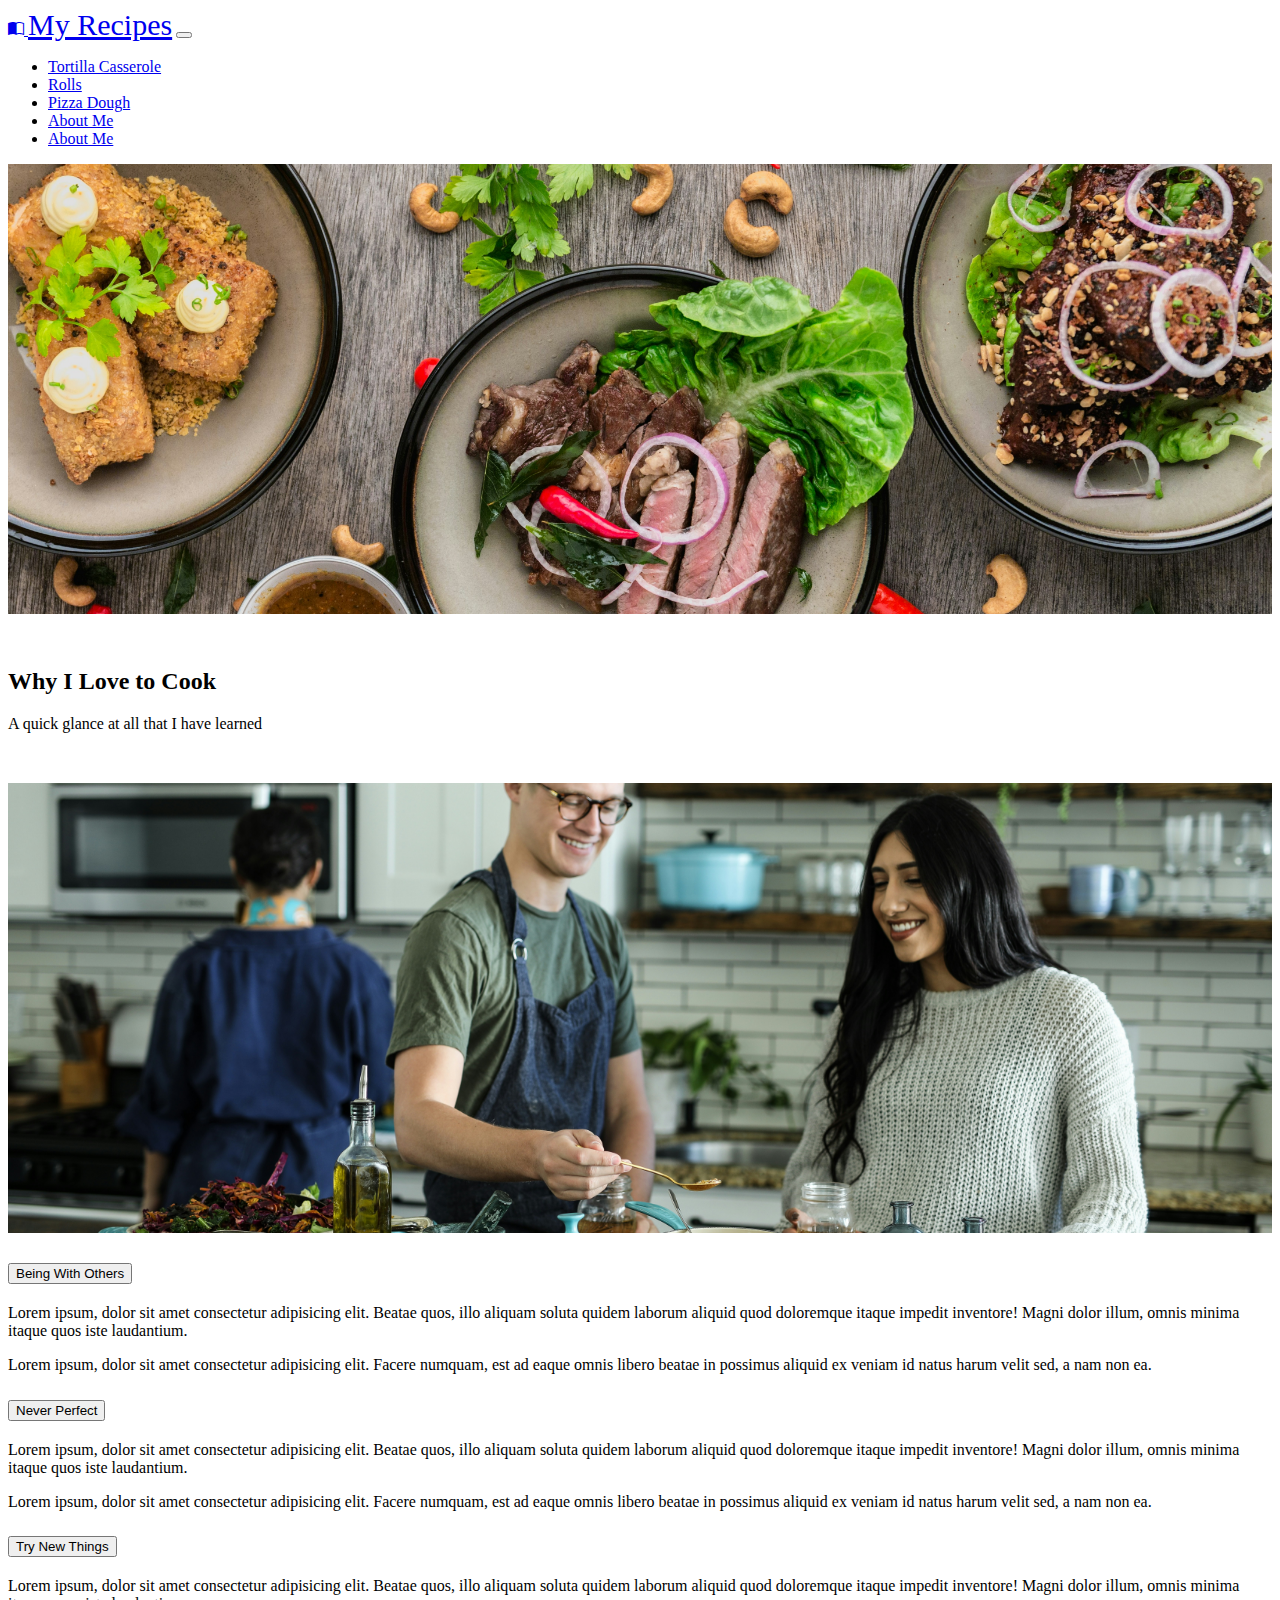
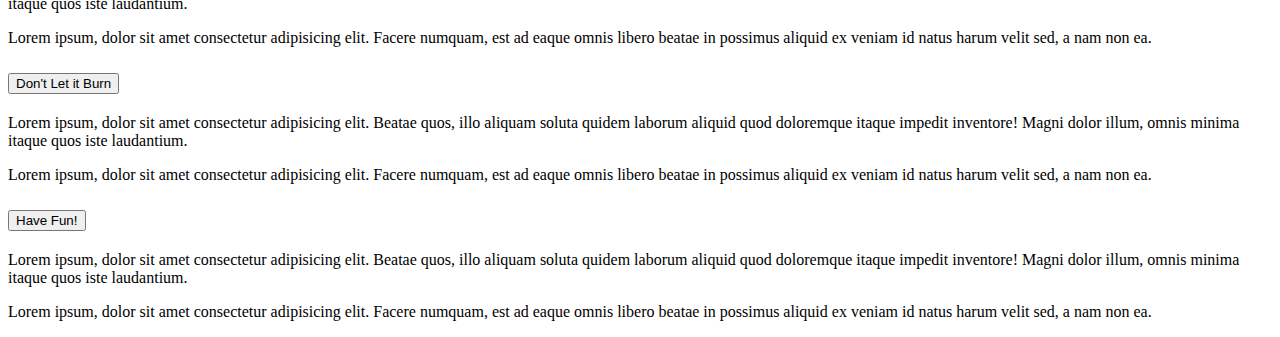
<file: index.html>
<!DOCTYPE html>
<html lang="en">
<head>
    <meta charset="UTF-8">
    <meta name="viewport" content="width=device-width, initial-scale=1.0">
    <link href="style.css" rel="stylesheet">
    <link rel="stylesheet" href="https://cdn.jsdelivr.net/npm/bootstrap-icons@1.11.3/font/bootstrap-icons.min.css">
    <link href="https://cdn.jsdelivr.net/npm/bootstrap@5.2.3/dist/css/bootstrap.min.css" rel="stylesheet" integrity="sha384-rbsA2VBKQhggwzxH7pPCaAqO46MgnOM80zW1RWuH61DGLwZJEdK2Kadq2F9CUG65" crossorigin="anonymous">
    <script src="https://cdn.jsdelivr.net/npm/bootstrap@5.2.3/dist/js/bootstrap.bundle.min.js" integrity="sha384-kenU1KFdBIe4zVF0s0G1M5b4hcpxyD9F7jL+jjXkk+Q2h455rYXK/7HAuoJl+0I4" crossorigin="anonymous"></script>
    <title>Document</title>
</head>
<body>
    <!-- Navbar -->
    <nav class="navbar navbar-expand-md navbar-light bg-secondary">
        <div class="container-xxl">
          <a href="#intro" class="navbar-brand">
            <span class="fw-bold text-secondary">
                <i class="bi bi-book-half"></i>
                <a class="nav-link fw-bold text-white" style="font-size: 30px;" href="index.html">My Recipes</a> 
            </span>
          </a>
          <!-- toggle butt for mobile nav -->
          <button class="navbar-toggler" type="button" data-bs-toggle="collapse" 
          data-bs-target="#main-nav" aria-controls="main-nav" aria-expanded="false"
          aria-label="Toggle navigation">
            <span class="navbar-toggler-icon"></span>
        </button>

        <!-- navbat links -->
        <div class="collapse navbar-collapse justify-content-end align-center"
        id="main-nav">
            <ul class="navbar-nav">
                <li class="nav-item">
                    <a class="nav-link" href="tortilla_casserole.html">Tortilla Casserole</a>  
                </li>
                <li class="nav-item">
                    <a class="nav-link" href="rolls.html">Rolls</a>
                </li>
                <li class="nav-item">
                    <a class="nav-link" href="pizza_dough.html">Pizza Dough</a>
                </li>
                <li class="nav-item d-md-none">
                    <a class="nav-link" href="about.html">About Me</a>
                </li>
                <li class="nav-item ms-2 d-none d-md-inline">
                    <a class="btn btn-secondary" href="about.html">About Me</a>
                </li>
                
            </ul>
           </div>
        </div> 
    </nav>

    <img src="img/lily-banse--YHSwy6uqvk-unsplash.jpg" class="img-fluid" alt="...">

     <!-- Topics at a Glance -->
     <section id="topics">
        <div class="container-md">
            <div class="text-center">
                <h2 id="cooking">Why I Love to Cook</h2>
                <p class="lead text-muted" id="subtitle">A quick glance at all that I have learned</p>
            </div>
            
            <div class="row g-5 justify-content-around align-items-center">
                <div class="col-6 col-lg">
                    <img src="img/edgar.png" class="img-fluid shrink-image" alt="a man and women cooking">
                </div>

                <div class="col-lg-6 mb-5">
                <!-- according -->
                <div class="accordion" id="chapters">
                    <div class="accordion-item">
                        <h2 class="accordion-header" id="heading-1">
                          <button class="accordion-button" type="button" data-bs-toggle="collapse"
                          data-bs-target="#chapter-1" aria-expanded="true" aria-controls="chapter-1">
                          Being With Others
                          </button>
                        </h2>
                        <div id="chapter-1" class="accordion-collapse collapse show"
                        aria-labelledby="heading-1" data-bs-parent="#chapters">
                          <div class="accordion-body">
                            <p>Lorem ipsum, dolor sit amet consectetur adipisicing elit. Beatae quos, 
                            illo aliquam soluta quidem laborum aliquid quod doloremque itaque impedit 
                            inventore! Magni dolor illum, omnis minima itaque quos iste laudantium.</p>
                            <p>Lorem ipsum, dolor sit amet consectetur adipisicing elit. Facere numquam,
                            est ad eaque omnis libero beatae in possimus aliquid ex veniam id natus harum 
                            velit sed, a nam non ea.</p>
                          </div>
                        </div>
                    </div>
                    <div class="accordion-item">
                        <h2 class="accordion-header" id="heading-2">
                          <button class="accordion-button collapsed" type="button" 
                          data-bs-toggle="collapse" data-bs-target="#chapter-2" aria-expanded="false" 
                          aria-controls="chapter-2">
                          Never Perfect
                          </button>
                        </h2>
                        <div id="chapter-2" class="accordion-collapse collapse"
                        aria-labelledby="heading-2" data-bs-parent="#chapters">
                          <div class="accordion-body">
                            <p>Lorem ipsum, dolor sit amet consectetur adipisicing elit. Beatae quos, 
                            illo aliquam soluta quidem laborum aliquid quod doloremque itaque impedit 
                            inventore! Magni dolor illum, omnis minima itaque quos iste laudantium.</p>
                            <p>Lorem ipsum, dolor sit amet consectetur adipisicing elit. Facere numquam,
                            est ad eaque omnis libero beatae in possimus aliquid ex veniam id natus harum 
                            velit sed, a nam non ea.</p>
                          </div>
                        </div>
                    </div>
                    <div class="accordion-item">
                        <h2 class="accordion-header" id="heading-3">
                          <button class="accordion-button collapsed" type="button" 
                          data-bs-toggle="collapse" data-bs-target="#chapter-3" aria-expanded="false" 
                          aria-controls="chapter-3">
                          Try New Things
                          </button>
                        </h2>
                        <div id="chapter-3" class="accordion-collapse collapse"
                        aria-labelledby="heading-3" data-bs-parent="#chapters">
                          <div class="accordion-body">
                            <p>Lorem ipsum, dolor sit amet consectetur adipisicing elit. Beatae quos, 
                            illo aliquam soluta quidem laborum aliquid quod doloremque itaque impedit 
                            inventore! Magni dolor illum, omnis minima itaque quos iste laudantium.</p>
                            <p>Lorem ipsum, dolor sit amet consectetur adipisicing elit. Facere numquam,
                            est ad eaque omnis libero beatae in possimus aliquid ex veniam id natus harum 
                            velit sed, a nam non ea.</p>
                          </div>
                        </div>
                    </div>
                    <div class="accordion-item">
                        <h2 class="accordion-header" id="heading-4">
                          <button class="accordion-button collapsed" type="button" 
                          data-bs-toggle="collapse" data-bs-target="#chapter-4" aria-expanded="false" 
                          aria-controls="chapter-4">
                          Don't Let it Burn
                          </button>
                        </h2>
                        <div id="chapter-4" class="accordion-collapse collapse"
                        aria-labelledby="heading-4" data-bs-parent="#chapters">
                          <div class="accordion-body">
                            <p>Lorem ipsum, dolor sit amet consectetur adipisicing elit. Beatae quos, 
                            illo aliquam soluta quidem laborum aliquid quod doloremque itaque impedit 
                            inventore! Magni dolor illum, omnis minima itaque quos iste laudantium.</p>
                            <p>Lorem ipsum, dolor sit amet consectetur adipisicing elit. Facere numquam,
                            est ad eaque omnis libero beatae in possimus aliquid ex veniam id natus harum 
                            velit sed, a nam non ea.</p>
                          </div>
                        </div>
                    </div>
                    <div class="accordion-item">
                        <h2 class="accordion-header" id="heading-5">
                          <button class="accordion-button collapsed" type="button" 
                          data-bs-toggle="collapse" data-bs-target="#chapter-5" aria-expanded="false" 
                          aria-controls="chapter-5">
                          Have Fun!
                          </button>
                        </h2>
                        <div id="chapter-5" class="accordion-collapse collapse"
                        aria-labelledby="heading-5" data-bs-parent="#chapters">
                          <div class="accordion-body">
                            <p>Lorem ipsum, dolor sit amet consectetur adipisicing elit. Beatae quos, 
                            illo aliquam soluta quidem laborum aliquid quod doloremque itaque impedit 
                            inventore! Magni dolor illum, omnis minima itaque quos iste laudantium.</p>
                            <p>Lorem ipsum, dolor sit amet consectetur adipisicing elit. Facere numquam,
                            est ad eaque omnis libero beatae in possimus aliquid ex veniam id natus harum 
                            velit sed, a nam non ea.</p>
                          </div>
                        </div>
                    </div>
                </div>
            </div>
         </div>
        </div>
    </section>
    
</body>
</html>
</file>
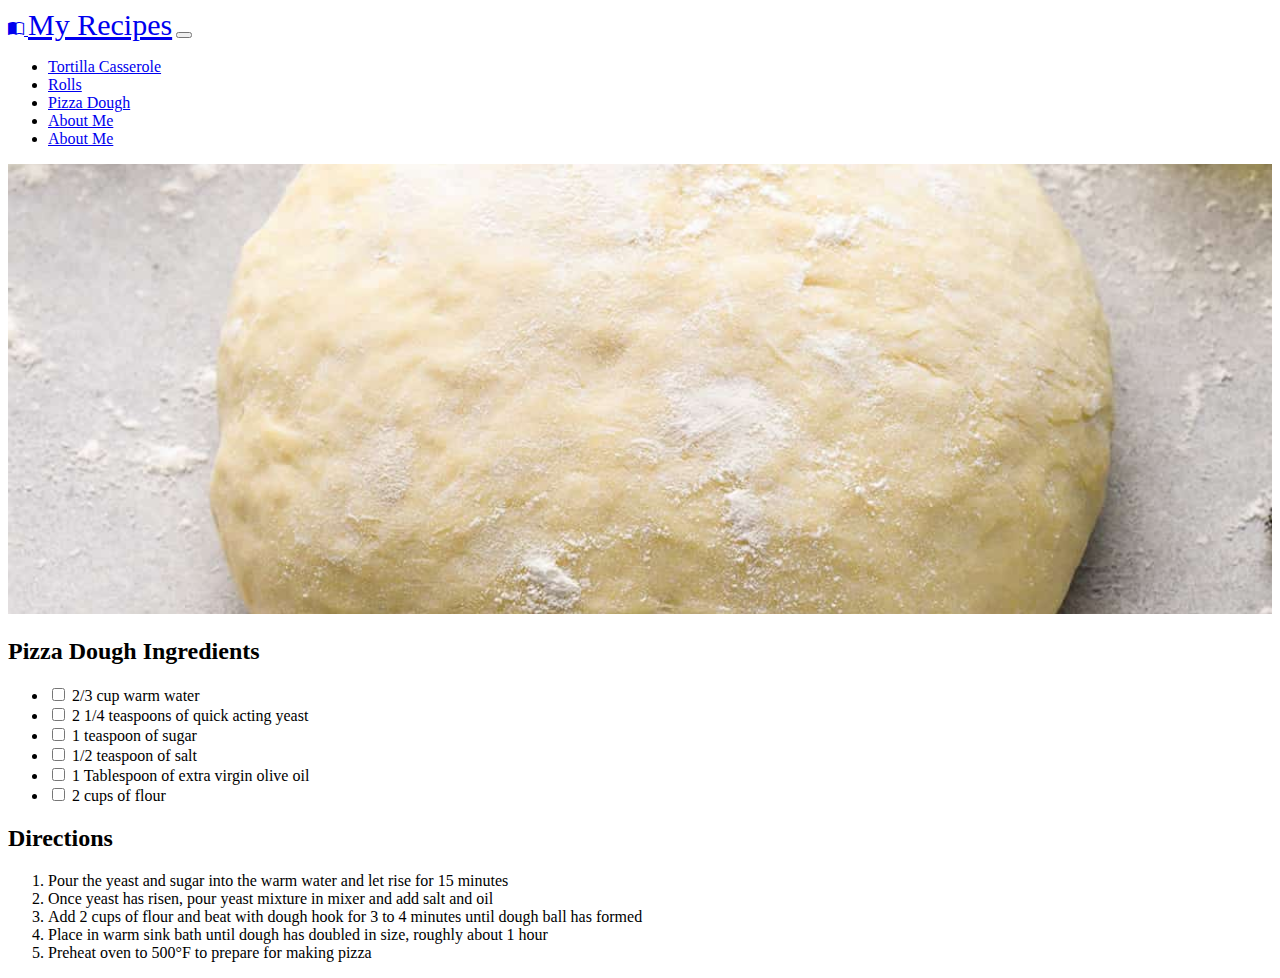
<file: pizza_dough.html>
<!DOCTYPE html>
<html lang="en">
<head>
    <meta charset="UTF-8">
    <meta name="viewport" content="width=device-width, initial-scale=1.0">
    <link href="style.css" rel="stylesheet">
    <link rel="stylesheet" href="https://cdn.jsdelivr.net/npm/bootstrap-icons@1.11.3/font/bootstrap-icons.min.css">
    <link href="https://cdn.jsdelivr.net/npm/bootstrap@5.2.3/dist/css/bootstrap.min.css" rel="stylesheet" integrity="sha384-rbsA2VBKQhggwzxH7pPCaAqO46MgnOM80zW1RWuH61DGLwZJEdK2Kadq2F9CUG65" crossorigin="anonymous">
    <script src="https://cdn.jsdelivr.net/npm/bootstrap@5.2.3/dist/js/bootstrap.bundle.min.js" integrity="sha384-kenU1KFdBIe4zVF0s0G1M5b4hcpxyD9F7jL+jjXkk+Q2h455rYXK/7HAuoJl+0I4" crossorigin="anonymous"></script>
    <title>Pizza Dough</title>

</head>
<body>

 <!-- Navbar -->
 <nav class="navbar navbar-expand-md navbar-light bg-secondary">
    <div class="container-xxl">
      <a href="#intro" class="navbar-brand">
        <span class="fw-bold text-secondary">
            <i class="bi bi-book-half"></i>
            <a class="nav-link fw-bold text-white" style="font-size: 30px;" href="index.html">My Recipes</a> 
        </span>
      </a>
      <!-- toggle butt for mobile nav -->
      <button class="navbar-toggler" type="button" data-bs-toggle="collapse" 
      data-bs-target="#main-nav" aria-controls="main-nav" aria-expanded="false"
      aria-label="Toggle navigation">
        <span class="navbar-toggler-icon"></span>
    </button>

    <!-- navbat links -->
    <div class="collapse navbar-collapse justify-content-end align-center"
    id="main-nav">
        <ul class="navbar-nav">
            <li class="nav-item">
                <a class="nav-link" href="tortilla_casserole.html">Tortilla Casserole</a>  
            </li>
            <li class="nav-item">
                <a class="nav-link" href="rolls.html">Rolls</a>
            </li>
            <li class="nav-item">
                <a class="nav-link" href="pizza_dough.html">Pizza Dough</a>
            </li>
            <li class="nav-item d-md-none">
                <a class="nav-link" href="about.html">About Me</a>
            </li>
            <li class="nav-item ms-2 d-none d-md-inline">
                <a class="btn btn-secondary" href="about.html">About Me</a>
            </li>  
        </ul>
       </div>
    </div> 
</nav>

<img src="img/pizzadough.jpg" alt="a picture of a dough" class="img-fluid">
<h2 class="mt-5 mx-5"> Pizza Dough Ingredients</h2>
<ul class="mx-5" id="ingredient-list">
    <li><input type="checkbox" onchange="toggleCheck(this)"> <span>2/3 cup warm water</span></li>
    <li><input type="checkbox" onchange="toggleCheck(this)"> <span>2 1/4 teaspoons of quick acting yeast</span></li>
    <li><input type="checkbox" onchange="toggleCheck(this)"> <span>1 teaspoon of sugar</span></li>
    <li><input type="checkbox" onchange="toggleCheck(this)"> <span>1/2 teaspoon of salt</span></li>
    <li><input type="checkbox" onchange="toggleCheck(this)"> <span>1 Tablespoon of extra virgin olive oil</span></li>
    <li><input type="checkbox" onchange="toggleCheck(this)"> <span>2 cups of flour </span></li>
</ul>
<h2 class="mt-3 mx-5">Directions</h2>
<ol class="mx-5 mb-5">
    <li>Pour the yeast and sugar into the warm water and let rise for 15 minutes</li>
    <li>Once yeast has risen, pour yeast mixture in mixer and add salt and oil</li>
    <li>Add 2 cups of flour and beat with dough hook for 3 to 4 minutes until dough ball has formed</li>
    <li>Place in warm sink bath until dough has doubled in size, roughly about 1 hour</li>
    <li>Preheat oven to 500°F to prepare for making pizza</li>
</ol>

<script>
    function toggleCheck(checkbox) {
        checkbox.parentNode.querySelector("span").classList.toggle("checked");
    }
</script>

</body>
</html>
</file>
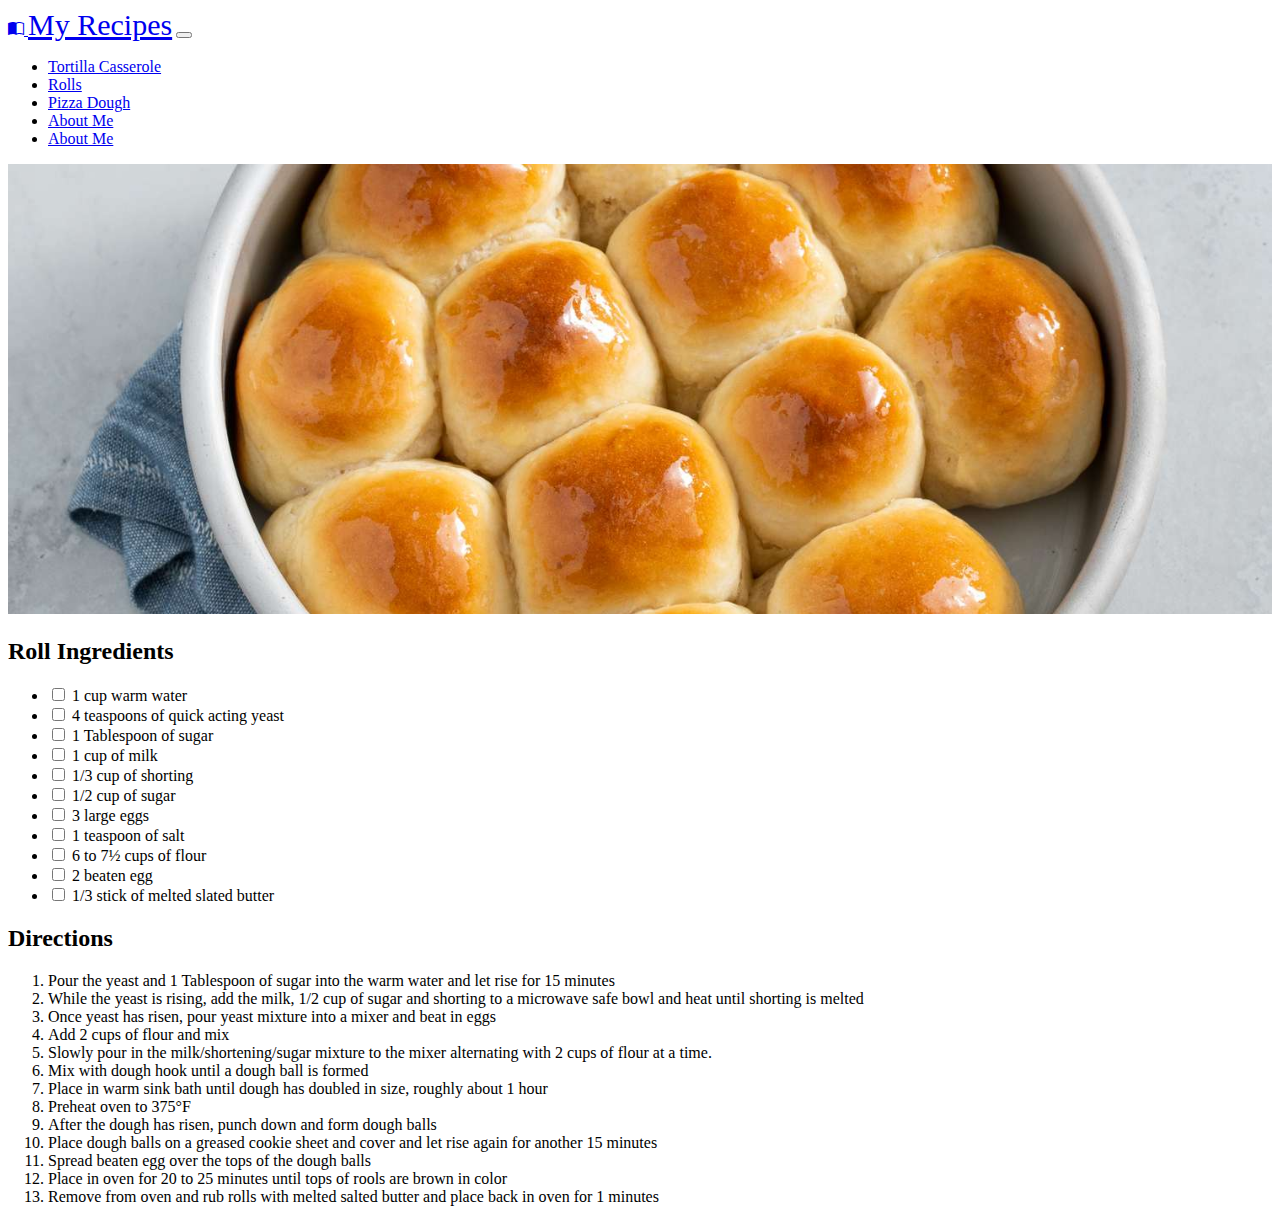
<file: rolls.html>
<!DOCTYPE html>
<html lang="en">
<head>
    <meta charset="UTF-8">
    <meta name="viewport" content="width=device-width, initial-scale=1.0">
    <link href="style.css" rel="stylesheet">
    <link rel="stylesheet" href="https://cdn.jsdelivr.net/npm/bootstrap-icons@1.11.3/font/bootstrap-icons.min.css">
    <link href="https://cdn.jsdelivr.net/npm/bootstrap@5.2.3/dist/css/bootstrap.min.css" rel="stylesheet" integrity="sha384-rbsA2VBKQhggwzxH7pPCaAqO46MgnOM80zW1RWuH61DGLwZJEdK2Kadq2F9CUG65" crossorigin="anonymous">
    <script src="https://cdn.jsdelivr.net/npm/bootstrap@5.2.3/dist/js/bootstrap.bundle.min.js" integrity="sha384-kenU1KFdBIe4zVF0s0G1M5b4hcpxyD9F7jL+jjXkk+Q2h455rYXK/7HAuoJl+0I4" crossorigin="anonymous"></script>
    <title>Rolls</title>
</head>
<body>

<!-- Navbar -->
<nav class="navbar navbar-expand-md navbar-light bg-secondary">
    <div class="container-xxl">
      <a href="#intro" class="navbar-brand">
        <span class="fw-bold text-secondary">
            <i class="bi bi-book-half"></i>
            <a class="nav-link fw-bold text-white" style="font-size: 30px;" href="index.html">My Recipes</a> 
        </span>
      </a>
      <!-- toggle butt for mobile nav -->
      <button class="navbar-toggler" type="button" data-bs-toggle="collapse" 
      data-bs-target="#main-nav" aria-controls="main-nav" aria-expanded="false"
      aria-label="Toggle navigation">
        <span class="navbar-toggler-icon"></span>
    </button>

    <!-- navbat links -->
    <div class="collapse navbar-collapse justify-content-end align-center"
    id="main-nav">
        <ul class="navbar-nav">
            <li class="nav-item">
                <a class="nav-link" href="tortilla_casserole.html">Tortilla Casserole</a>  
            </li>
            <li class="nav-item">
                <a class="nav-link" href="rolls.html">Rolls</a>
            </li>
            <li class="nav-item">
                <a class="nav-link" href="pizza_dough.html">Pizza Dough</a>
            </li>
            <li class="nav-item d-md-none">
                <a class="nav-link" href="about.html">About Me</a>
            </li>
            <li class="nav-item ms-2 d-none d-md-inline">
                <a class="btn btn-secondary" href="about.html">About Me</a>
            </li>
        </ul>
       </div>
    </div> 
</nav>

    <!-- recipe -->

    <img src="img/rolls.jpg"  alt="a picture of a rolls" class="img-fluid">
    <h2 class="mt-5 mx-5">Roll Ingredients</h2>
    <ul class="mx-5">
        <li><input type="checkbox" onchange="toggleCheck(this)"> <span>1 cup warm water</span></li>
        <li><input type="checkbox" onchange="toggleCheck(this)"> <span>4 teaspoons of quick acting yeast</span></li>
        <li><input type="checkbox" onchange="toggleCheck(this)"> <span>1 Tablespoon of sugar</span></li>
        <li><input type="checkbox" onchange="toggleCheck(this)"> <span>1 cup of milk</span></li>
        <li><input type="checkbox" onchange="toggleCheck(this)"> <span>1/3 cup of shorting</span></li>
        <li><input type="checkbox" onchange="toggleCheck(this)"> <span>1/2 cup of sugar</span></li>
        <li><input type="checkbox" onchange="toggleCheck(this)"> <span>3 large eggs</span></li>
        <li><input type="checkbox" onchange="toggleCheck(this)"> <span>1 teaspoon of salt</span></li>
        <li><input type="checkbox" onchange="toggleCheck(this)"> <span>6 to 7½ cups of flour</span></li>
        <li><input type="checkbox" onchange="toggleCheck(this)"> <span>2 beaten egg</span></li>
        <li><input type="checkbox" onchange="toggleCheck(this)"> <span>1/3 stick of melted slated butter</span></li>
    </ul>
    <h2 class="mt-3 mx-5">Directions</h2>
    <ol class="mx-5 mb-5">
        <li>Pour the yeast and 1 Tablespoon of sugar into the warm water and let rise for 15 minutes</li>
        <li>While the yeast is rising, add the milk, 1/2 cup of sugar and shorting to a microwave safe bowl and heat until shorting is melted</li>
        <li>Once yeast has risen, pour yeast mixture into a mixer and beat in eggs</li>
        <li>Add 2 cups of flour and mix</li>
        <li>Slowly pour in the milk/shortening/sugar mixture to the mixer alternating with 2 cups of flour at a time.</li>
        <li>Mix with dough hook until a dough ball is formed</li>
        <li>Place in warm sink bath until dough has doubled in size, roughly about 1 hour</li>
        <li>Preheat oven to 375°F</li>
        <li>After the dough has risen, punch down and form dough balls</li>
        <li>Place dough balls on a greased cookie sheet and cover and let rise again for another 15 minutes</li>
        <li>Spread beaten egg over the tops of the dough balls</li>
        <li>Place in oven for 20 to 25 minutes until tops of rools are brown in color</li>
        <li>Remove from oven and rub rolls with melted salted butter and place back in oven for 1 minutes</li>
    </ol>

    <script>
        function toggleCheck(checkbox) {
            checkbox.parentNode.querySelector("span").classList.toggle("checked");
        }
    </script>

    


</body>
</html>
</file>
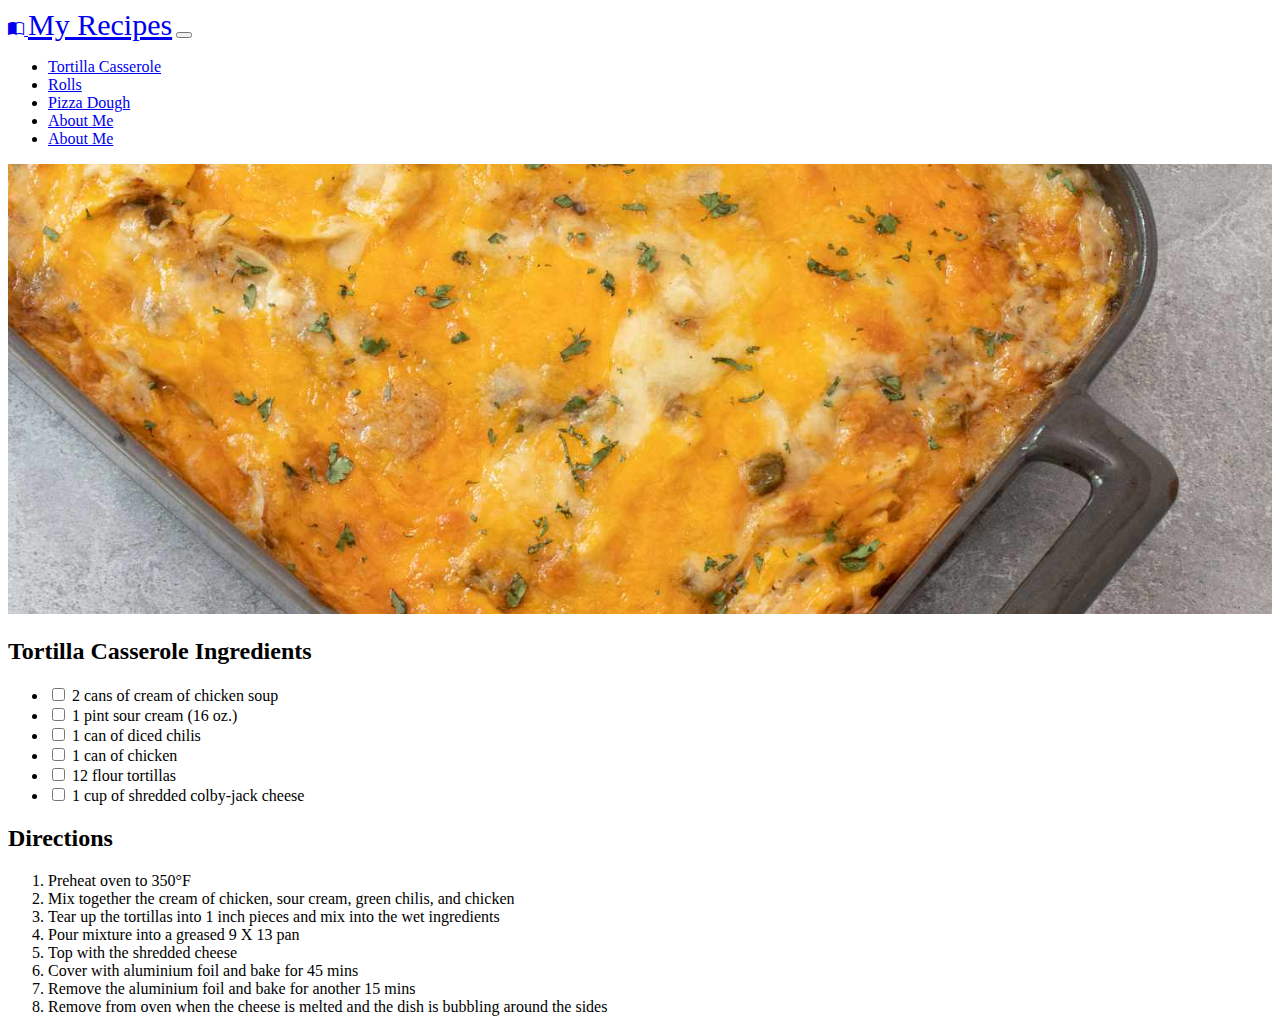
<file: tortilla_casserole.html>
<!DOCTYPE html>
<html lang="en">
<head>
    <meta charset="UTF-8">
    <meta name="viewport" content="width=device-width, initial-scale=1.0">
    <link href="style.css" rel="stylesheet">
    <link rel="stylesheet" href="https://cdn.jsdelivr.net/npm/bootstrap-icons@1.11.3/font/bootstrap-icons.min.css">
    <link href="https://cdn.jsdelivr.net/npm/bootstrap@5.2.3/dist/css/bootstrap.min.css" rel="stylesheet" integrity="sha384-rbsA2VBKQhggwzxH7pPCaAqO46MgnOM80zW1RWuH61DGLwZJEdK2Kadq2F9CUG65" crossorigin="anonymous">
    <script src="https://cdn.jsdelivr.net/npm/bootstrap@5.2.3/dist/js/bootstrap.bundle.min.js" integrity="sha384-kenU1KFdBIe4zVF0s0G1M5b4hcpxyD9F7jL+jjXkk+Q2h455rYXK/7HAuoJl+0I4" crossorigin="anonymous"></script>
    <title>Tortilla Casserole</title>
</head>
<body>

<!-- Navbar -->
<nav class="navbar navbar-expand-md navbar-light bg-secondary">
    <div class="container-xxl">
      <a href="#intro" class="navbar-brand">
        <span class="fw-bold text-secondary">
            <i class="bi bi-book-half"></i>
            <a class="nav-link fw-bold text-white" style="font-size: 30px;" href="index.html">My Recipes</a> 
        </span>
      </a>
      <!-- toggle butt for mobile nav -->
      <button class="navbar-toggler" type="button" data-bs-toggle="collapse" 
      data-bs-target="#main-nav" aria-controls="main-nav" aria-expanded="false"
      aria-label="Toggle navigation">
        <span class="navbar-toggler-icon"></span>
    </button>

    <!-- navbat links -->
    <div class="collapse navbar-collapse justify-content-end align-center"
    id="main-nav">
        <ul class="navbar-nav">
            <li class="nav-item">
                <a class="nav-link" href="tortilla_casserole.html">Tortilla Casserole</a>  
            </li>
            <li class="nav-item">
                <a class="nav-link" href="rolls.html">Rolls</a>
            </li>
            <li class="nav-item">
                <a class="nav-link" href="pizza_dough.html">Pizza Dough</a>
            </li>
            <li class="nav-item d-md-none">
                <a class="nav-link" href="about.html">About Me</a>
            </li>
            <li class="nav-item ms-2 d-none d-md-inline">
                <a class="btn btn-secondary" href="about.html">About Me</a>
            </li>
            
        </ul>
       </div>
    </div> 
</nav>

   
    <img src="img/tortillacas.jpg" alt="a picture of a torilla casserole" class="img-fluid">
    <h2 class="mt-5 mx-5">Tortilla Casserole Ingredients</h2>
    <ul class="mx-5" id="ingredient-list">
        <li><input type="checkbox" onchange="toggleCheck(this)"> <span>2 cans of cream of chicken soup</span></li>
        <li><input type="checkbox" onchange="toggleCheck(this)"> <span>1 pint sour cream (16 oz.)</span></li>
        <li><input type="checkbox" onchange="toggleCheck(this)"> <span>1 can of diced chilis</span></li>
        <li><input type="checkbox" onchange="toggleCheck(this)"> <span>1 can of chicken</span></li>
        <li><input type="checkbox" onchange="toggleCheck(this)"> <span>12 flour tortillas</span></li>
        <li><input type="checkbox" onchange="toggleCheck(this)"> <span>1 cup of shredded colby-jack cheese</span></li>
    </ul>
    <h2 class="mt-3 mx-5">Directions</h2>
    <ol class="mx-5 mb-5">
        <li>Preheat oven to 350°F</li>
        <li>Mix together the cream of chicken, sour cream, green chilis, and chicken</li>
        <li>Tear up the tortillas into 1 inch pieces and mix into the wet ingredients</li>
        <li>Pour mixture into a greased 9 X 13 pan</li>
        <li>Top with the shredded cheese</li>
        <li>Cover with aluminium foil and bake for 45 mins</li>
        <li>Remove the aluminium foil and bake for another 15 mins</li>
        <li>Remove from oven when the cheese is melted and the dish is bubbling around the sides</li>
    </ol>

    <script>
        function toggleCheck(checkbox) {
            checkbox.parentNode.querySelector("span").classList.toggle("checked");
        }
    </script>

</body>
</html>
</file>
<file: style.css>
.img-fluid {
    width: 100%;
    max-width: 100%;
    height: auto;
    max-height: 50vh; /* Adjust the percentage as needed */
    object-fit: cover; /* Crop and fit the image */
}

.checked {
    text-decoration: line-through;
    color:red;
}

@media (max-width: 768px) { /* Adjust for smaller screens */
    .img-fluid {
        object-fit: contain; /* Uncrop on smaller screens */
        max-width: 100%; /* Ensure image doesn't exceed viewport width */
        height: auto; /* Maintain aspect ratio */
    }
}

#about {
    margin-top: 50px;
    margin-left: 50px;
    margin-right: 50px;
}

#cooking {
    margin-top: 50px;
}

#subtitle {
    margin-bottom: 50px;
}
</file>
